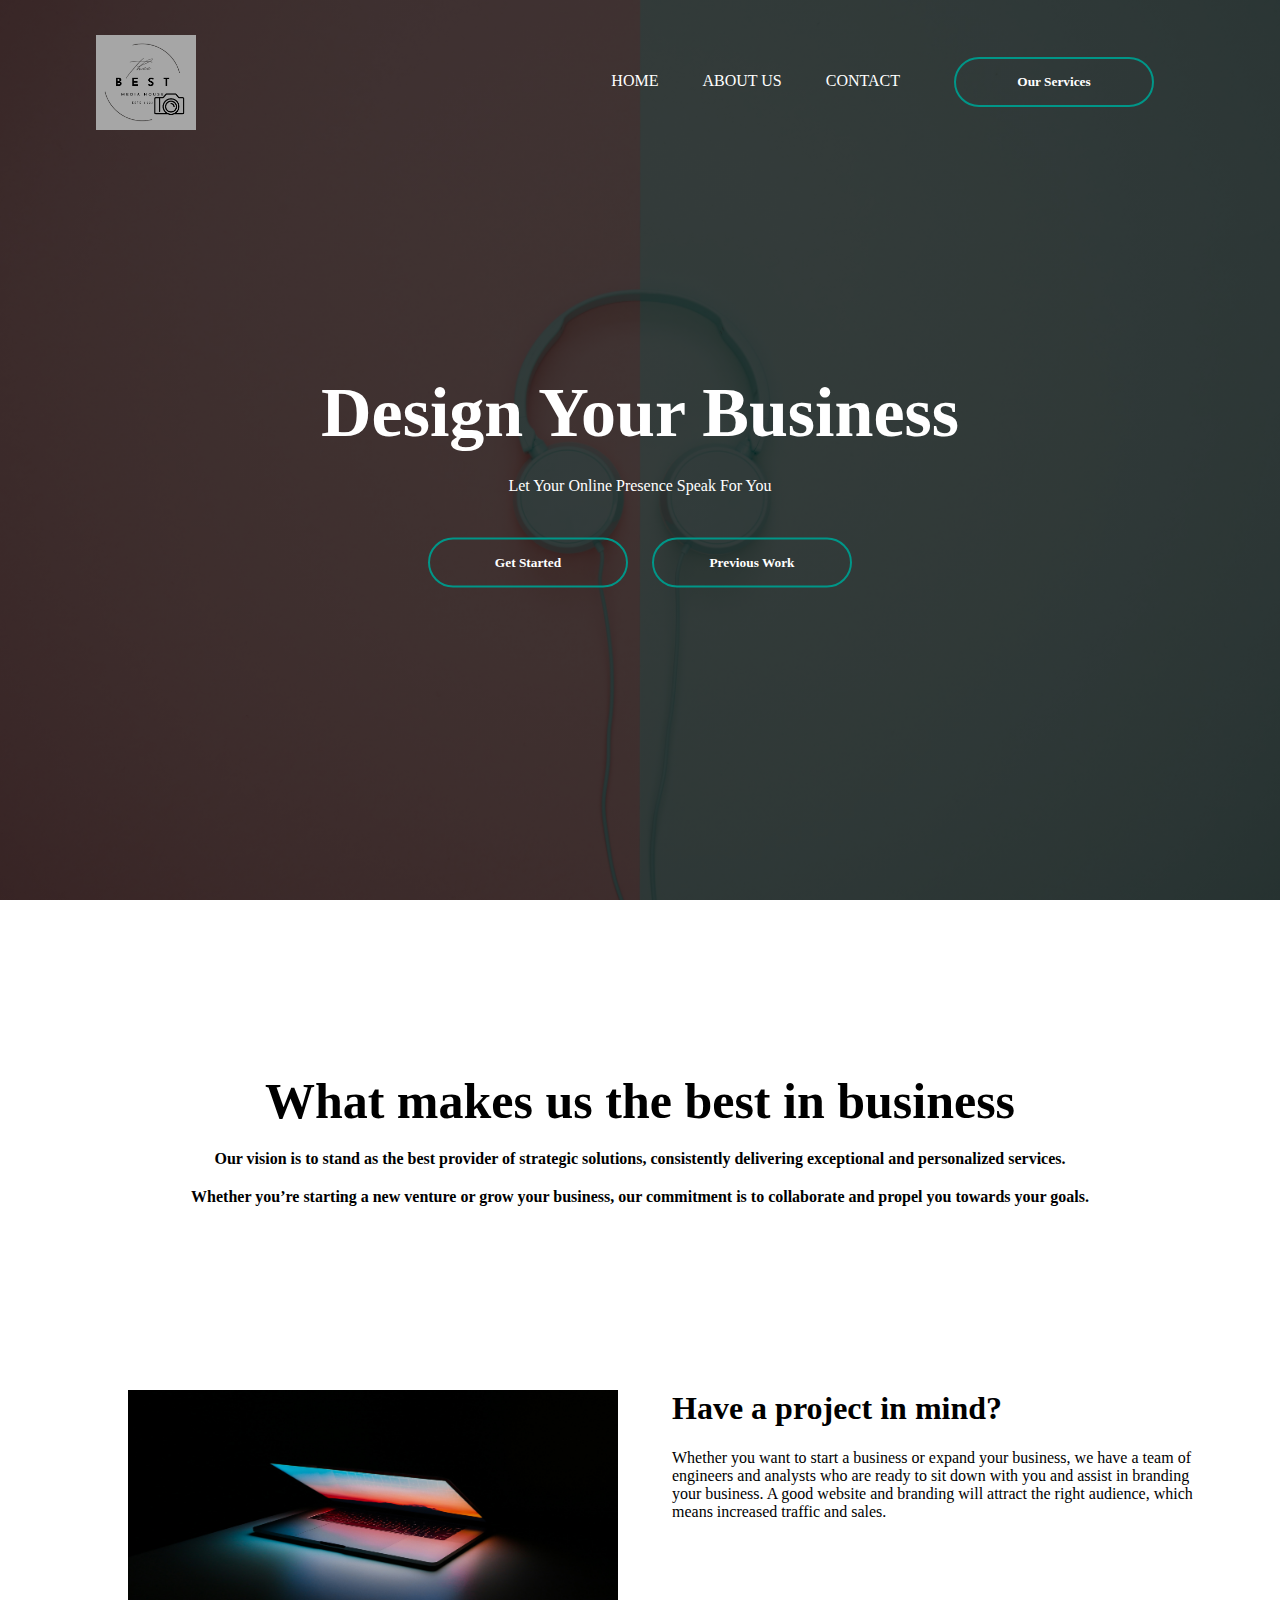
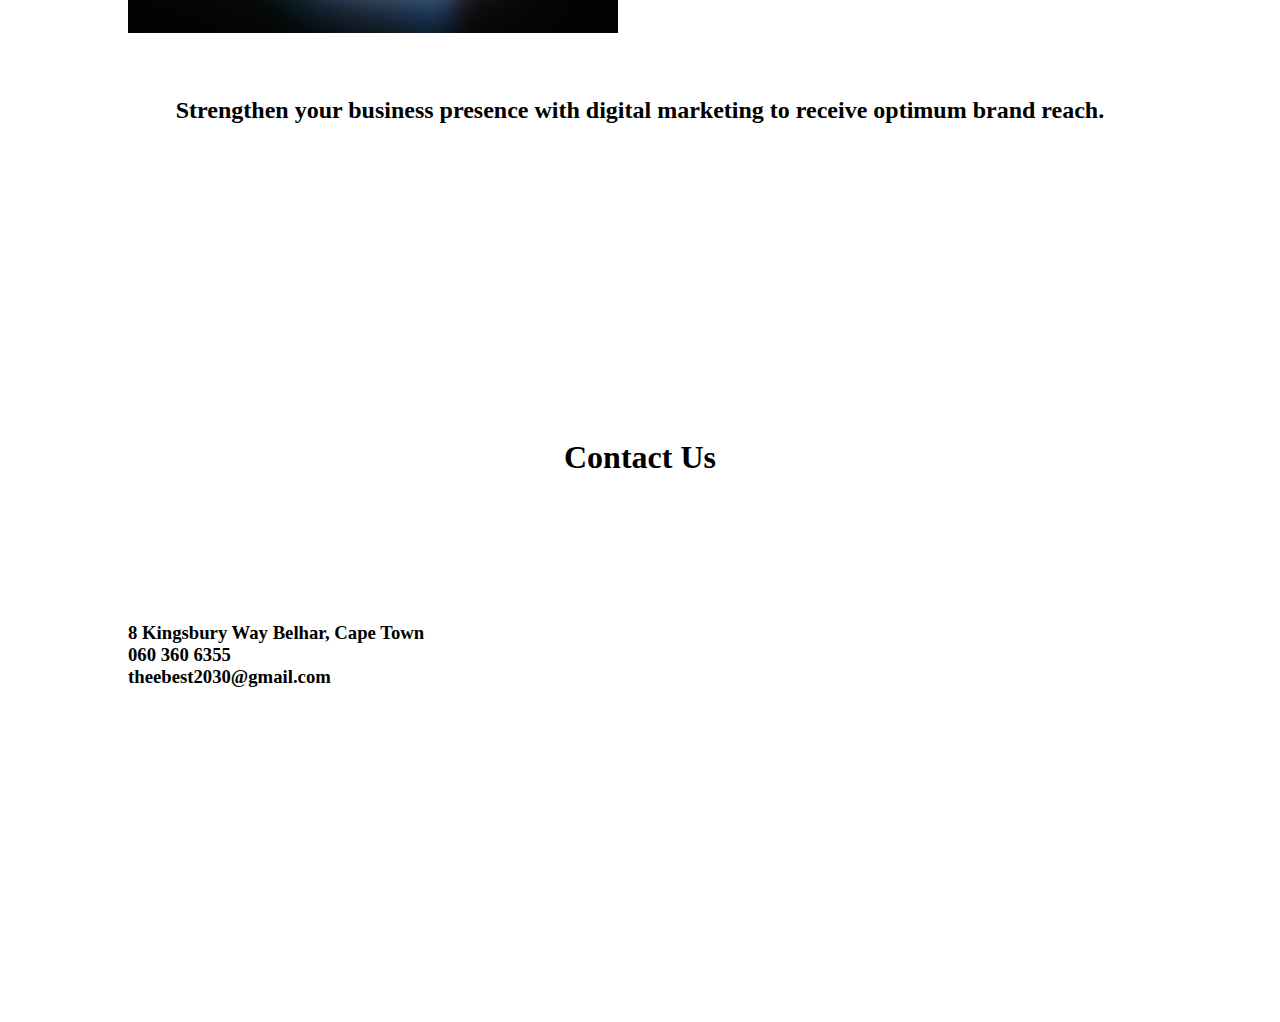
<file: index.html>
<!doctype html>
 <html>

  <head>
   <title>THEE BEST</title>
   <link href="style.css" rel="stylesheet" type="text/css">

  </head>

  <body>

   <header>
    <nav></nav>
   </header>

   <div class="banner">
     <div class="navbar">
        <img src="logo.png" class="logo">
        <ul>
            <li><a href="index.html">Home</a></li>
            <li><a href="about.html">About Us</a></li>
            <li><a href="contact.html">Contact</a></li>
            <li><a href="services.html"><button type="button"><span></span>Our Services</button></a></li>
        </ul>
        </div>
     </div>
     <div class="content">
        <h1>Design Your Business</h1>
        <p>Let Your Online Presence Speak For You</p>
        <div>
            <button onclick="document.location='contact.html'" type="button"><span></span>Get Started</button>
          <button onclick="document.location='work.html'" type="button"><span></span>Previous Work</button>
        </div>
     </div>
   </div>

   <div class="content2">
    <h2>What makes us the best in business</h2>
    <p><h4>Our vision is to stand as the best provider of strategic solutions, consistently delivering exceptional and personalized services.</h4></p><p><h4>Whether you’re starting a new venture or grow your business, our commitment is to collaborate and propel you towards your goals.</h4></p>
  </div>

  <div class="pos_cen">
  <img class="img_deg" src="pc1.jpg">
  <p><h1 class="heading">Have a project in mind?</h1></p>
  <p>Whether you want to start a business or expand your business, we have a team of engineers and analysts who are ready to sit down with you and assist in branding your business. A good website and branding will attract the right audience, which means increased traffic and sales.</p>
  </div>
  <div>
    <p><h2 class="middle">Strengthen your business presence with digital marketing to receive optimum brand reach.</h2></p>
    <p><h1 class="middle2">Contact Us</h1></p>
  </div>


   <footer>
    
      <div class="location">
    <iframe class="maps" src="https://www.google.com/maps/embed?pb=!1m18!1m12!1m3!1d3309.7497846862448!2d18.608351399999997!3d-33.947563099999996!2m3!1f0!2f0!3f0!3m2!1i1024!2i768!4f13.1!3m3!1m2!1s0x1dcc5aadb4482dd3%3A0xbcf8d738509759c2!2s8%20Kingsbury%20Way%2C%20Belhar%201%2C%20Cape%20Town%2C%207493!5e0!3m2!1sen!2sza!4v1707912581618!5m2!1sen!2sza" width="400" height="300" style="border:0;" allowfullscreen="" loading="lazy" referrerpolicy="no-referrer-when-downgrade"></iframe>
    <p><h3>8 Kingsbury Way Belhar, Cape Town</h3></p>
    <p><h3>060 360 6355</h3></p>
    <p><h3>theebest2030@gmail.com</h3></p>

  </div>
   </footer>

  </body>
 </html>
</file>
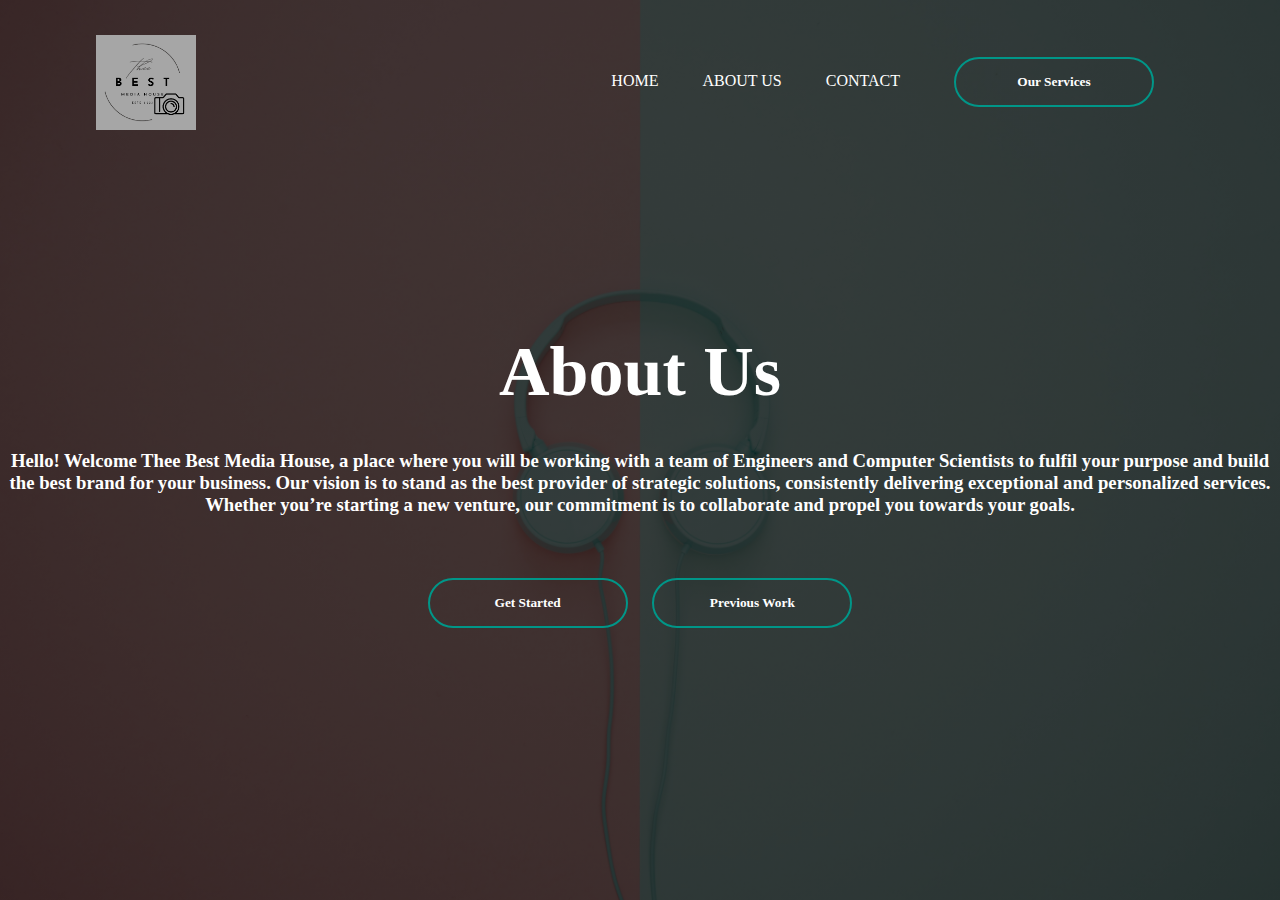
<file: about.html>
<!doctype html>
 <html>

  <head>
   <title>THEE BEST</title>
   <link href="style.css" rel="stylesheet" type="text/css">

  </head>

  <body>

   <header>
    <nav></nav>
   </header>

   <div class="banner">
     <div class="navbar">
        <img src="logo.png" class="logo">
        <ul>
            <li><a href="index.html">Home</a></li>
            <li><a href="about.html">About Us</a></li>
            <li><a href="contact.html">Contact</a></li>
            <li><a href="services.html"><button type="button"><span></span>Our Services</button></a></li>
        </ul>
        </div>
     </div>
     <div class="content">
        <h1>About Us</h1>
        <br>
        <p><h3>Hello! Welcome Thee Best Media House, a place where you will be working with a team of Engineers and Computer Scientists to fulfil your purpose and build the best brand for your business. Our vision is to stand as the best provider of strategic solutions, consistently delivering exceptional and personalized services. Whether you’re starting a new venture, our commitment is to collaborate and propel you towards your goals.<h/3></p>
         <br>
        <div>
         <button onclick="document.location='contact.html'" type="button"><span></span>Get Started</button>
          <button onclick="document.location='work.html'" type="button"><span></span>Previous Work</button>
        </div>
     </div>

  </body>
 </html>
</file>
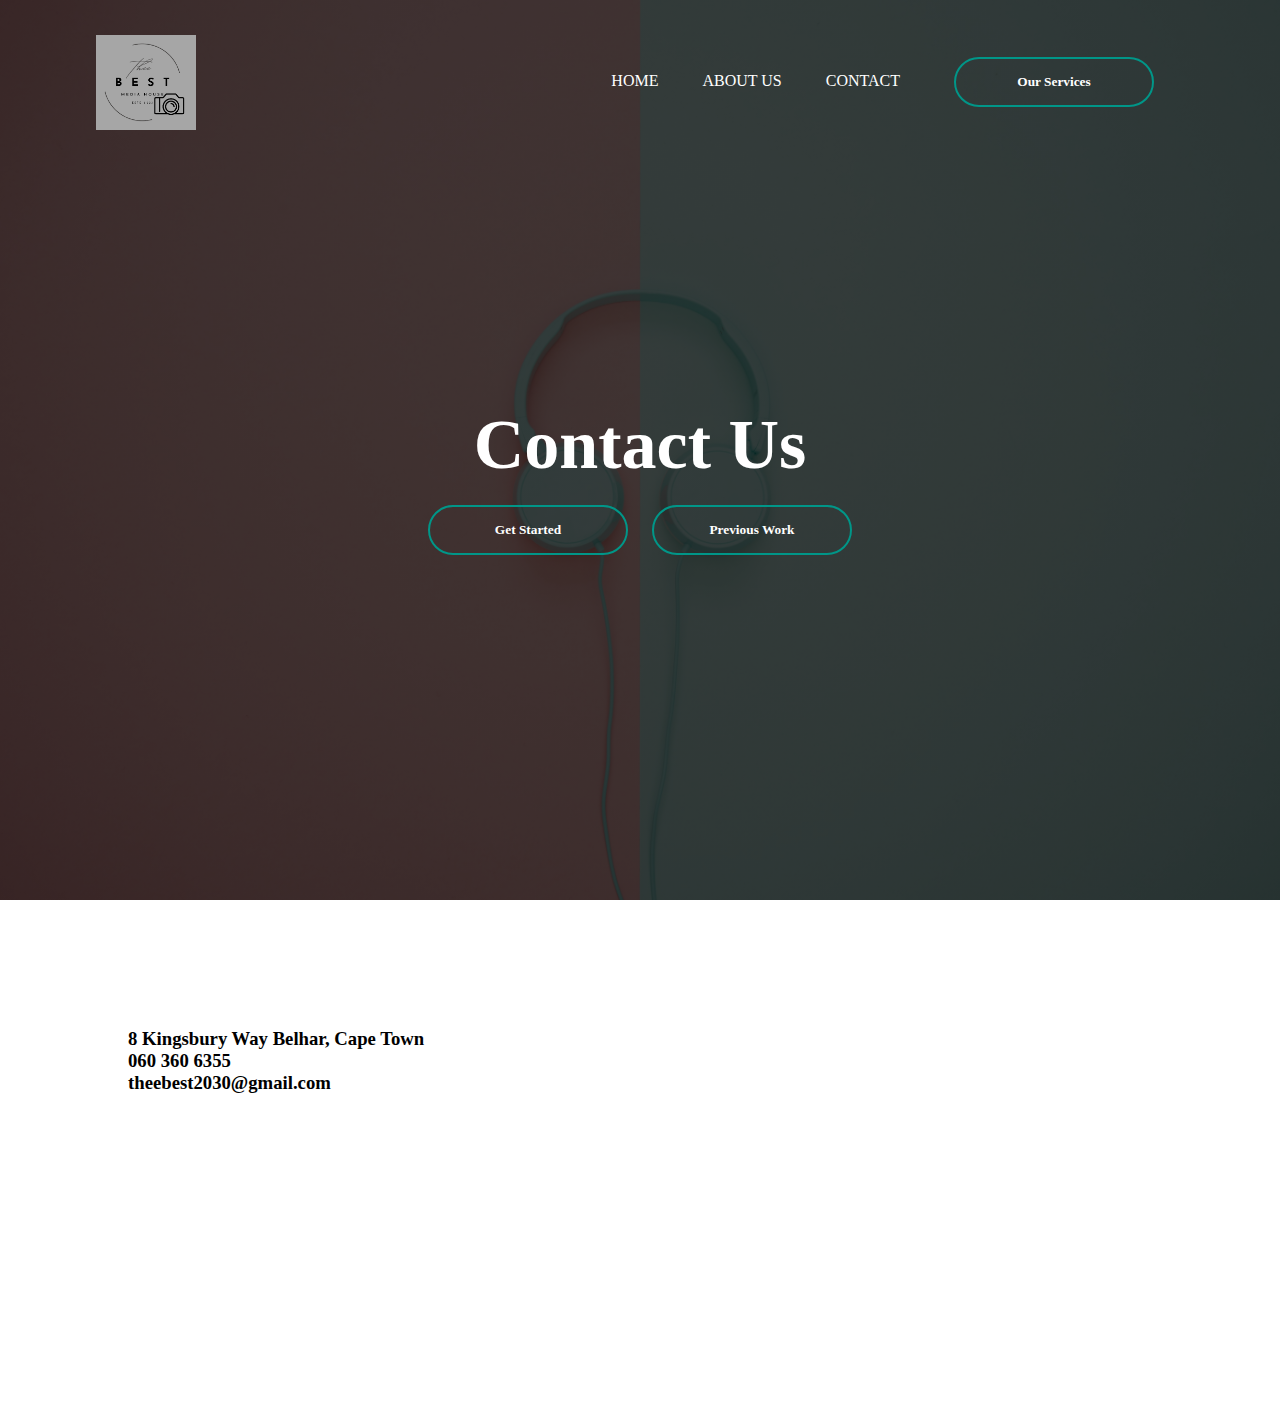
<file: contact.html>
<!doctype html>
 <html>

  <head>
   <title>THEE BEST</title>
   <link href="style.css" rel="stylesheet" type="text/css">

  </head>

  <body>

   <header>
    <nav></nav>
   </header>

   <div class="banner">
     <div class="navbar">
        <img src="logo.png" class="logo">
        <ul>
            <li><a href="index.html">Home</a></li>
            <li><a href="about.html">About Us</a></li>
            <li><a href="contact.html">Contact</a></li>
            <li><a href="services.html"><button type="button"><span></span>Our Services</button></a></li>
        </ul>
        </div>
     </div>
     <div class="content">
        <h1>Contact Us</h1>
        
        <div>
          <button onclick="document.location='contact.html'" type="button"><span></span>Get Started</button>
          <button onclick="document.location='work.html'" type="button"><span></span>Previous Work</button>
        </div>
     </div>
   </div>
  
    <p><h1 class="middle2"></h1></p>
  </div>


   <footer>
    
      <div class="location">
    <iframe class="maps" src="https://www.google.com/maps/embed?pb=!1m18!1m12!1m3!1d3309.7497846862448!2d18.608351399999997!3d-33.947563099999996!2m3!1f0!2f0!3f0!3m2!1i1024!2i768!4f13.1!3m3!1m2!1s0x1dcc5aadb4482dd3%3A0xbcf8d738509759c2!2s8%20Kingsbury%20Way%2C%20Belhar%201%2C%20Cape%20Town%2C%207493!5e0!3m2!1sen!2sza!4v1707912581618!5m2!1sen!2sza" width="400" height="300" style="border:0;" allowfullscreen="" loading="lazy" referrerpolicy="no-referrer-when-downgrade"></iframe>
    <p><h3>8 Kingsbury Way Belhar, Cape Town</h3></p>
    <p><h3>060 360 6355</h3></p>
    <p><h3>theebest2030@gmail.com</h3></p>

  </div>
   </footer>

  </body>
 </html>
</file>
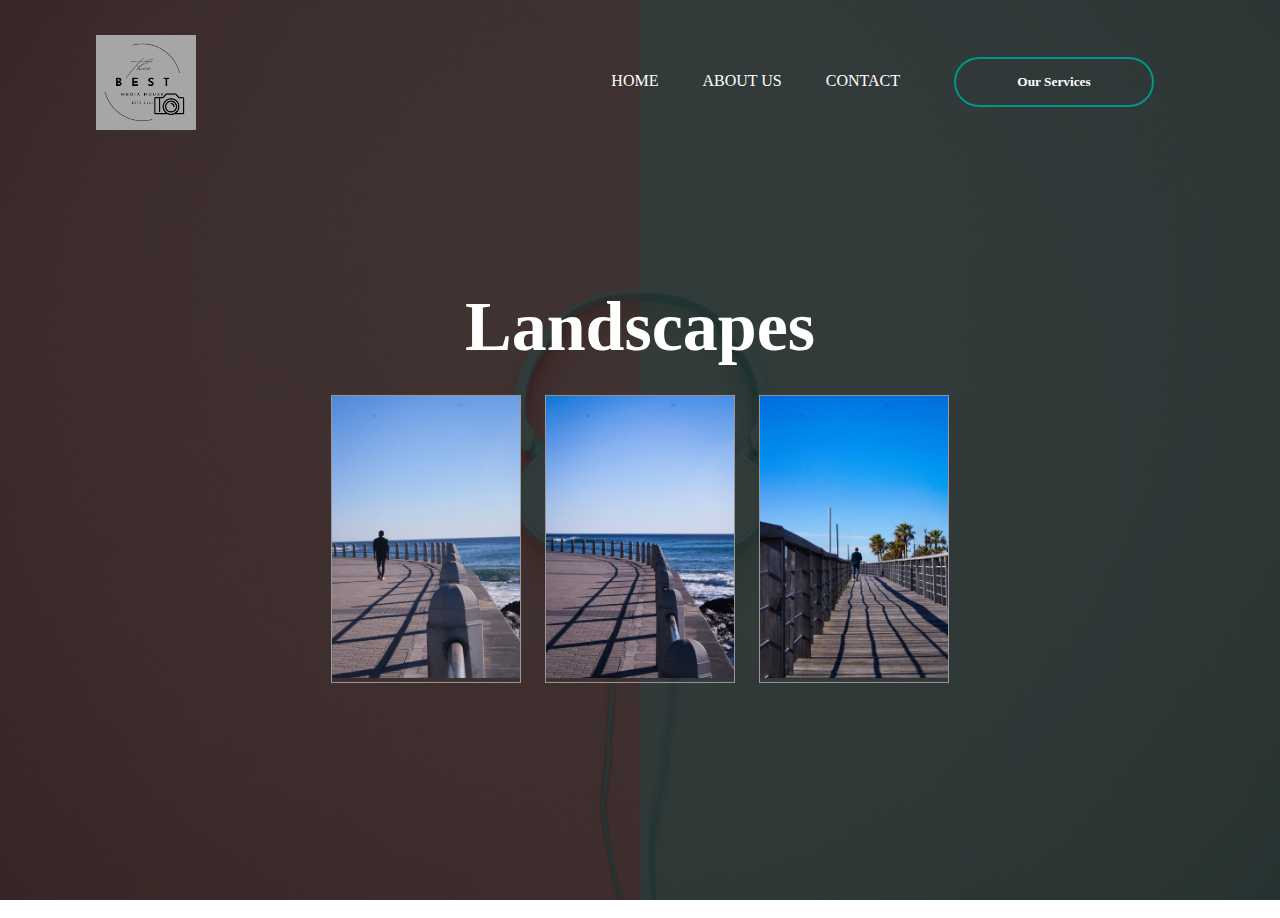
<file: landscapes.html>
<!doctype html>
 <html>

  <head>
   <title>THEE BEST</title>
   <link href="style.css" rel="stylesheet" type="text/css">

  </head>

  <body>

   <header>
    <nav></nav>
   </header>

   <div class="banner">
     <div class="navbar">
        <img src="logo.png" class="logo">
        <ul>
            <li><a href="index.html">Home</a></li>
            <li><a href="about.html">About Us</a></li>
            <li><a href="contact.html">Contact</a></li>
            <li><a href="services.html"><button type="button"><span></span>Our Services</button></a></li>
        </ul>
        </div>
     </div>
     <div class="content">
        <h1>Landscapes</h1>
        <br>
        <div class="gallery">
         <a target="blank" href="cpt2.jpg">
            <img src="cpt2.jpg">
         </a>
         </div>
         <div class="gallery">
            <a target="blank" href="cpt3.jpg">
               <img src="cpt3.jpg">
            </a>
            </div>
            <div class="gallery">
               <a target="blank" href="cpt5.jpg">
                  <img src="cpt5.jpg">
               </a>
               </div>
        </div>
        <br>
        <div>
        </div>
     </div>

  </body>
 </html>
</file>
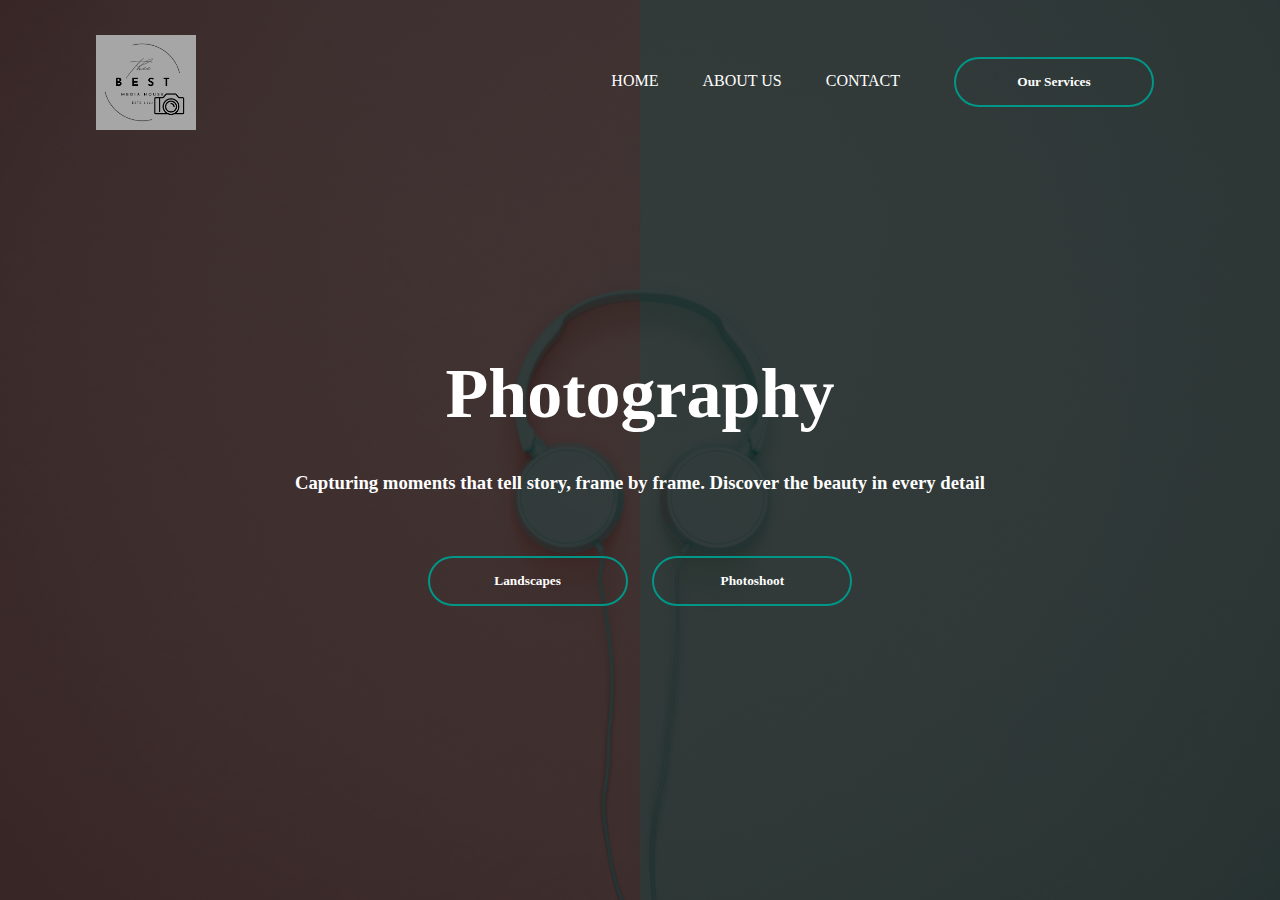
<file: photography.html>
<!doctype html>
 <html>

  <head>
   <title>THEE BEST</title>
   <link href="style.css" rel="stylesheet" type="text/css">

  </head>

  <body>

   <header>
    <nav></nav>
   </header>

   <div class="banner">
     <div class="navbar">
        <img src="logo.png" class="logo">
        <ul>
            <li><a href="index.html">Home</a></li>
            <li><a href="about.html">About Us</a></li>
            <li><a href="contact.html">Contact</a></li>
            <li><a href="services.html"><button type="button"><span></span>Our Services</button></a></li>
        </ul>
        </div>
     </div>
     <div class="content">
        <h1>Photography</h1>
        <br>
        <p><h3>Capturing moments that tell story, frame by frame. Discover the beauty in every detail<h/3></p>
         <br>
        <div>
         <button onclick="document.location='landscapes.html'" type="button"><span></span>Landscapes</button>
            <button onclick="document.location='photoshoot.html'" type="button"><span></span>Photoshoot</button>
        </div>
     </div>

  </body>
 </html>
</file>
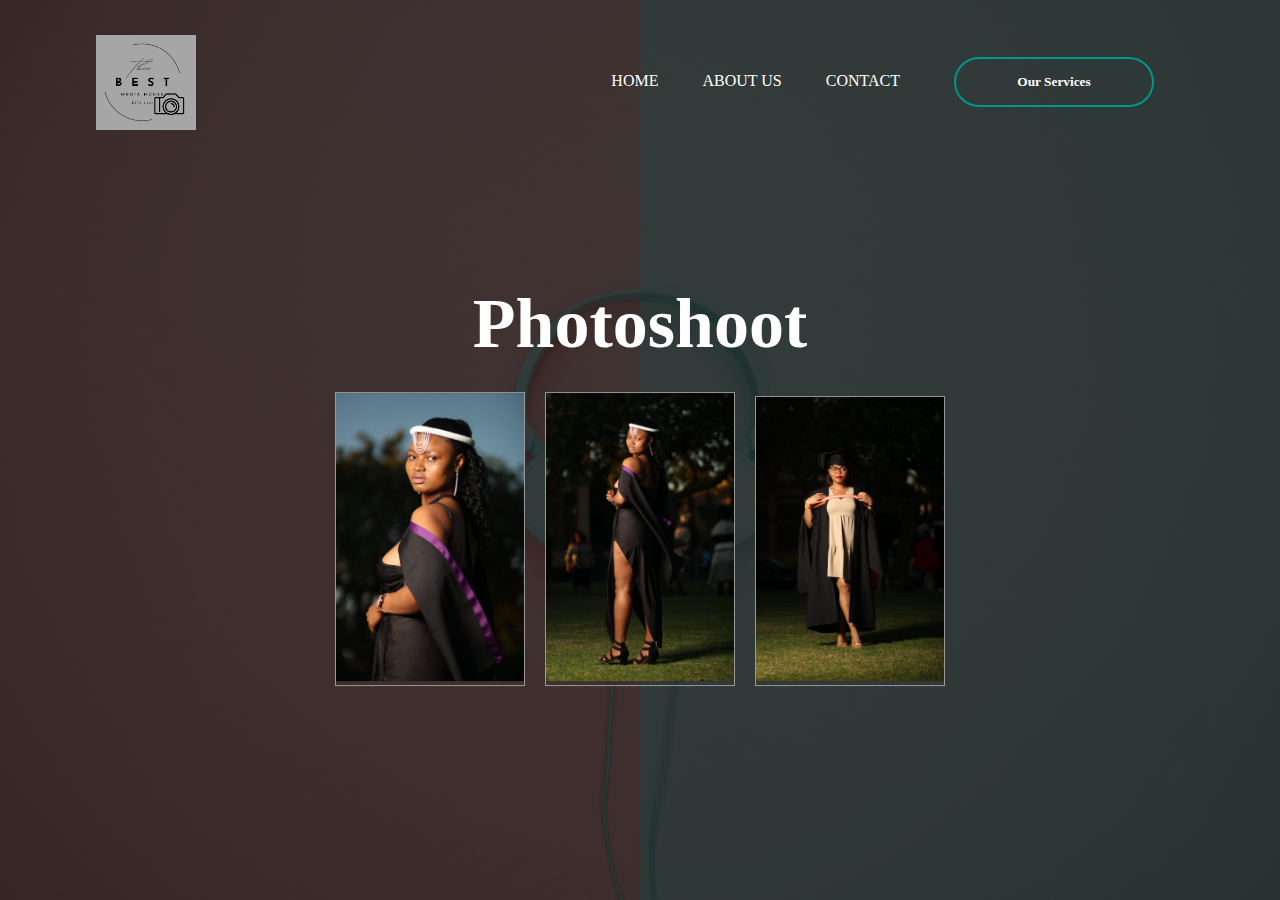
<file: photoshoot.html>
<!doctype html>
 <html>

  <head>
   <title>THEE BEST</title>
   <link href="style.css" rel="stylesheet" type="text/css">

  </head>

  <body>

   <header>
    <nav></nav>
   </header>

   <div class="banner">
     <div class="navbar">
        <img src="logo.png" class="logo">
        <ul>
            <li><a href="index.html">Home</a></li>
            <li><a href="about.html">About Us</a></li>
            <li><a href="contact.html">Contact</a></li>
            <li><a href="services.html"><button type="button"><span></span>Our Services</button></a></li>
        </ul>
        </div>
     </div>
     <div class="content">
        <h1>Photoshoot</h1>
        <br>
        <div class="gallery">
         <a target="blank" href="grad.jpg">
            <img src="grad.jpg">
         </a>
         </div><div class="gallery">
            <a target="blank" href="grad2.jpg">
               <img src="grad2.jpg">
            </a>
            </div><div class="gallery">
               <a target="blank" href="grad4.jpg">
                  <img src="grad4.jpg">
               </a>
               </div>
        <div>
        </div>
     </div>

  </body>
 </html>
</file>
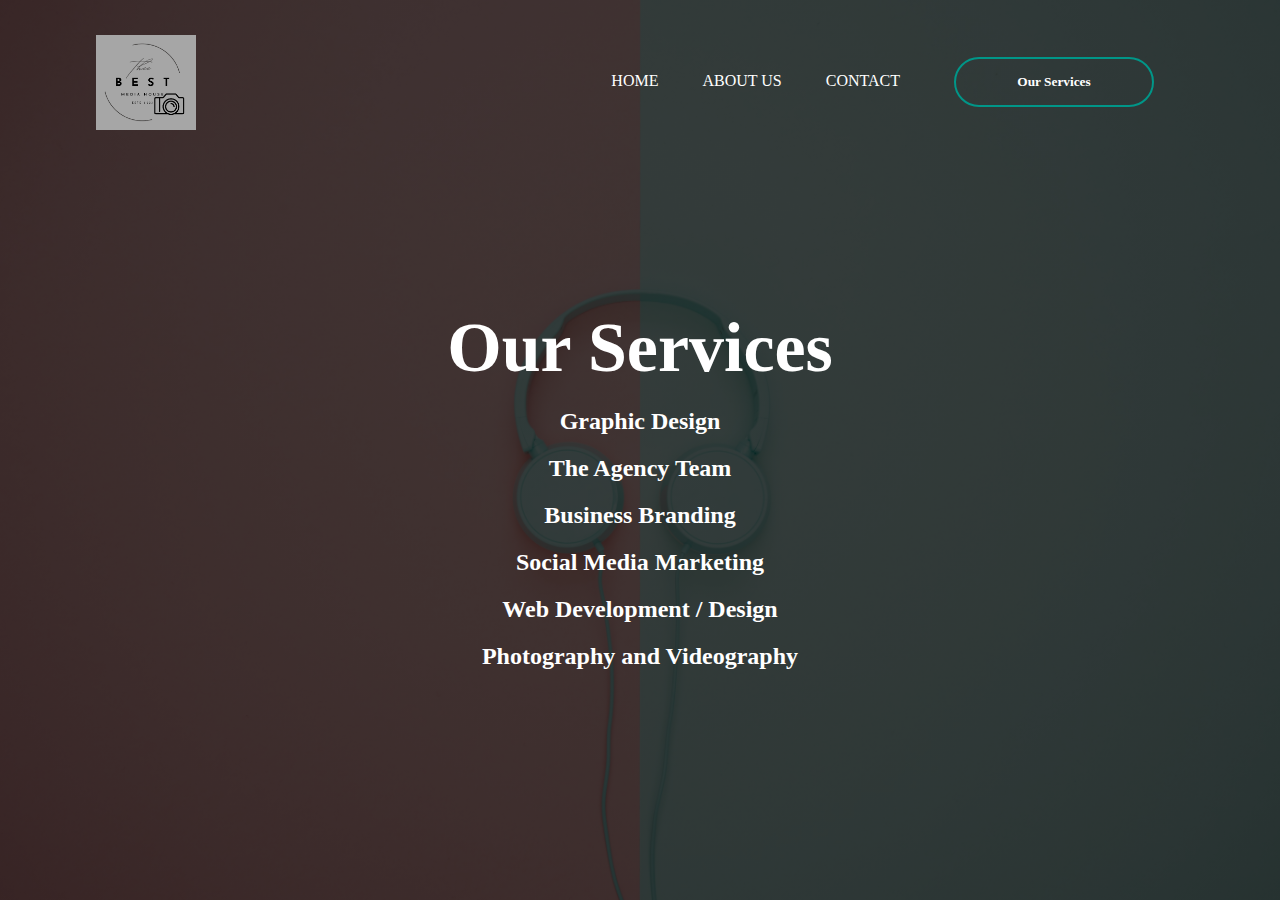
<file: services.html>
<!doctype html>
 <html>

  <head>
   <title>THEE BEST</title>
   <link href="style.css" rel="stylesheet" type="text/css">

  </head>

  <body>

   <header>
    <nav></nav>
   </header>

   <div class="banner">
     <div class="navbar">
        <img src="logo.png" class="logo">
        <ul>
            <li><a href="index.html">Home</a></li>
            <li><a href="about.html">About Us</a></li>
            <li><a href="contact.html">Contact</a></li>
            <li><a href="services.html"><button type="button"><span></span>Our Services</button></a></li>
        </ul>
        </div>
    </div>
    <div class="content">
        <br>      
        <h1>Our Services</h1>
        <p><h2>Graphic Design</h2></p>
        <p><h2>The Agency Team</h2></p>
        <p><h2>Business Branding</h2></p>
        <p><h2>Social Media Marketing</h2></p>
        <p><h2>Web Development / Design</h2></p>
        <p><h2>Photography and Videography</h2></p>
    </div>    
  
  </body>
 </html>
</file>
<file: style.css>
* {
    margin: 0;
    padding: 0;
    font-family: sans-sherif;
}
.banner {
    width: 100%;
    height: 100vh;
    background-image: linear-gradient(rgba(0, 0, 0, 0.75), rgba(0, 0, 0, 0.75)), url(background.jpg);
    background-size: cover;
    background-position: center; 
}
.navbar {
    width: 85%;
    margin: auto;
    padding: 35px 0;
    display: flex;
    align-items: center;
    justify-content: space-between;
}
.logo {
    width: 100px;
    cursor: pointer;
}
.navbar ul li {
    list-style: none;
    display: inline-block;
    margin: 0 20px;
    position: relative;
}
.navbar ul li a {
    text-decoration: none;
    color: #fff;
    text-transform: uppercase;
}
.navbar ul li::after {
    content: '';
    height: 3px;
    width: 0;
    background: #009688;
    position: absolute;
    left: 0;
    bottom: -10px; 
    transition: 0.5s;
}
.navbar ul li:hover::after {
    width: 100%;
}
.content {
    width: 100%;
    position: absolute;
    top: 50%;
    transform: translateY(-50%);
    text-align:center;
    color: #fff;
}
.content h1 {
    font-size: 70px;
    margin-top: 80px;
}
.content h3 {
    margin-bottom: 0%;
}
.content p {
    margin: 20px auto;
    font-weight: 100;
    line-height: 25px;
}
button {
    width: 200px;
    padding: 15px 0;
    text-align: center;
    margin: 20px 10px;
    border-radius: 25px;
    font-weight: bold;
    border: 2px solid #009688;
    background: transparent;
    color: #fff;
    cursor: pointer;
    position: relative;
    overflow: hidden;
}
span {
    background: #009688;
    height: 100%;
    width: 0;
    border-radius: 25px;
    position: absolute;
    left: 0;
    bottom: 0; 
    z-index: -1;
    transition: 0.5s;
}
button:hover span {
    width: 100%;
}
button:hover {
    border: none;
}
.content2 {
    width: 100%;
    top: 50%;
    transform: translateY(-35%);
    text-align:center;
    padding-top: 20%;
}
.content2 h2 {
    font-size: 50px;
    margin-top: 80px;
}
.content2 p {
    margin: 20px auto;
    font-weight: 100;
    line-height: 25px;
}

.content3 {
    width: 100%;
    top: 50%;
    transform: translateY(-50%);
    text-align:center;
    padding-top: 45%;
    visibility: collapse;
}
.content3 h2 {
    font-size: 50px;
    margin-top: 500px;
}
.content3 p {
    margin: 20px auto;
    font-weight: 100;
    line-height: 25px;
}

@media (max-width: 400px) {
    .content2 {
        visibility: collapse;
    }
    .content3 {
        visibility: visible;
    }
}

.img_deg {
    float: left;
    width: 45%;
    padding-right: 5%;
}
.pos_cen{
    position: absolute;
    width: 85%;
    left: 10%;
}
.heading {
    padding-bottom: 2%;
}
.middle {
    width: 100%;
    top: 50%;
    transform: translateY(-50%);
    text-align:center;
    padding-top: 50%;
}
.middle2 {
    width: 100%;
    top: 50%;
    transform: translateY(-50%);
    text-align:center;
    padding-top: 5%;
    padding-bottom: 5%;
}
.maps {
    float: right;
    width: 45%;
    padding-top: 1%;
}
.location {
    position: absolute;
    width: 85%;
    left: 10%;
    padding: 0;
    padding-bottom: 7%;
}
.gallery{
    display: inline-block;
    border: 1px solid hsl(0, 0%, 60%);
    margin: 10px;
    width: 188px;
}
.gallery:hover{
    border: 1px solid hsl(0, 0%, 20%);
}
.gallery img{
    width: 100%;
    height: auto;
}
</file>
